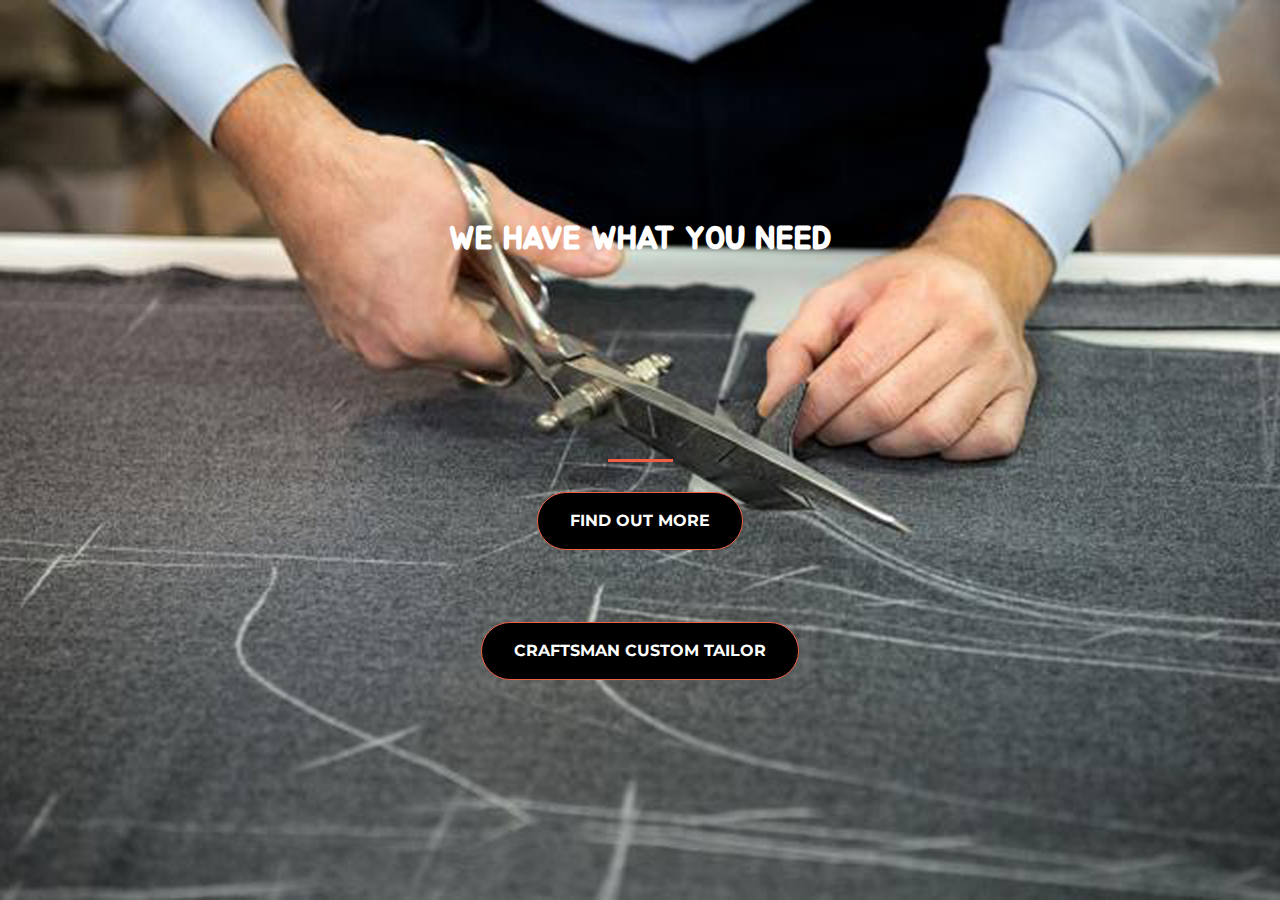
<file: index.html>
<!DOCTYPE html>
<html>
  <head>
  	<meta name="viewport" content="width=device-width, initial-scale=1">
    <title>Craftsman Tailor</title>

    <!-- Google Fonts -->
    <link href="https://fonts.googleapis.com/css?family=Montserrat" rel="stylesheet">

    <!-- Note that the below Bootstrap file is a specific version. If you grab the most
    current from Bootstrap website, you will see the button grow transition being a lot faster
    than in my video. Use whichever style sheet you like best! -->
    <!-- Bootstrap CSS from a CDN. This way you don't have to include the bootstrap file yourself -->
    <link rel="stylesheet" href="https://maxcdn.bootstrapcdn.com/bootstrap/4.0.0/css/bootstrap.min.css" integrity="sha384-Gn5384xqQ1aoWXA+058RXPxPg6fy4IWvTNh0E263XmFcJlSAwiGgFAW/dAiS6JXm" crossorigin="anonymous">

    <!-- My own stylesheet -->
    <link href="style.css" rel="stylesheet">
  </head>
      
  <body>

    <header class="startup text-center text-white d-flex">
      <div class="container my-auto">
        <div class="row">
          <div class="col-lg-12 my-auto">
            <h1 class="text-uppercase faded">
              <strong>We Have What You Need</strong>
            </h1>
            <hr>
          </div>
          <div class="col-lg-12 my-auto">
            <a href="craftsman.html"><button class="btn btn-primary btn-xl">Find Out More</button><br><br><br><br></a>
            <button class="btn btn-primary btn-xl">Craftsman Custom Tailor</button>

          </div>
        </div>
      </div>
    </header>



    <script src="https://code.jquery.com/jquery-3.3.1.slim.min.js" integrity="sha384-q8i/X+965DzO0rT7abK41JStQIAqVgRVzpbzo5smXKp4YfRvH+8abtTE1Pi6jizo" crossorigin="anonymous"></script>
       <script src="https://cdnjs.cloudflare.com/ajax/libs/popper.js/1.14.3/umd/popper.min.js" integrity="sha384-ZMP7rVo3mIykV+2+9J3UJ46jBk0WLaUAdn689aCwoqbBJiSnjAK/l8WvCWPIPm49" crossorigin="anonymous"></script>
    <script src="https://stackpath.bootstrapcdn.com/bootstrap/4.1.1/js/bootstrap.min.js" integrity="sha384-smHYKdLADwkXOn1EmN1qk/HfnUcbVRZyYmZ4qpPea6sjB/pTJ0euyQp0Mk8ck+5T" crossorigin="anonymous"></script>

  </body>

</html>
</file>
<file: style.css>
@import url('https://fonts.googleapis.com/css?family=Jua');

body,
html {
  width: 100%;
  height: 100%; 
}

body {
  font-family: 'Montserrat', sans-serif;
}

hr {
  max-width: 65px;
  border-width: 3px;
  border-color: #F05F44; 
}

.faded {
  color: rgba(255, 255, 255, 0.8); 
}

header.startup {
  background-position: center;
  background-image: url("img/bg2.jpg");
  background-size: cover;
  height: 100%;
}

header.startup hr {
  margin-top: 200px;
  margin-bottom: 30px; 
}

header.startup h1 {
  font-size: 2rem; 
  color: white;
  font-family: 'Jua', sans-serif;

}
.craftsman:hover {
  font-size: 50px;
  color: white;
}



.btn {
  font-weight: 700;
  text-transform: uppercase;
  border-radius: 300px;
  font-family: 'Montserrat', sans-serif;
}

.btn-xl {
  padding: 1rem 2rem; 
}

.btn-primary {
  background-color: black;
  border-color: #F05F44; }

.btn-primary:hover {
  background-color: #ee4b08;
  border-color: #ee4b08;
  border-width: 5px;
  cursor: pointer;
}
</file>
